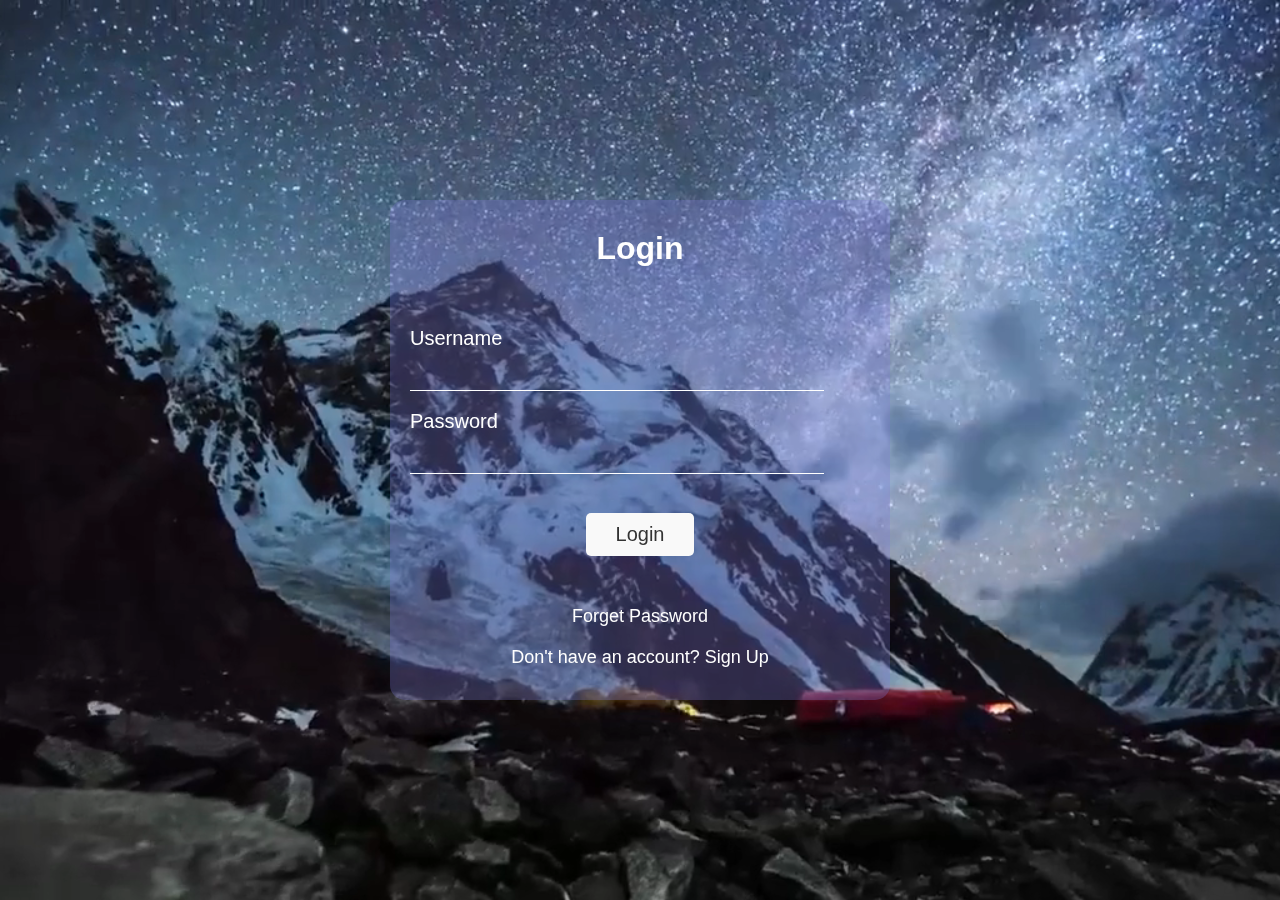
<file: index.html>
<!DOCTYPE html>
<html lang="en">
<head>
    <meta charset="UTF-8">
    <meta http-equiv="X-UA-Compatible" content="IE=edge">
    <meta name="viewport" content="width=device-width, initial-scale=1.0">
    <link rel="stylesheet" href="style.css">
    <title>Login Form</title>
    <!-- Font Awesome -->
    <link rel="stylesheet" href="https://pro.fontawesome.com/releases/v5.10.0/css/all.css" integrity="sha384-AYmEC3Yw5cVb3ZcuHtOA93w35dYTsvhLPVnYs9eStHfGJvOvKxVfELGroGkvsg+p" crossorigin="anonymous"/>
</head>
<body>
    <header>
        <video src="./background.mp4" autoplay muted loop></video>
        <div class="card">
            <h3>Login</h3>
            <div class="form-group">
                <i class="fas fa-user"></i>
                <label for="name">Username</label>
                <input type="text" required>
            </div>
            <div class="form-group">
                <i class="fas fa-lock"></i>
                <label for="name">Password</label>
                <input type="password" required>
            </div>
            <button class="btn" type="submit">Login</button>
            <a href="#">Forget Password</a>
            <a href="signup.html">Don't have an account? Sign Up</a>
        </div>
    </header>
</body>
</html>
</file>
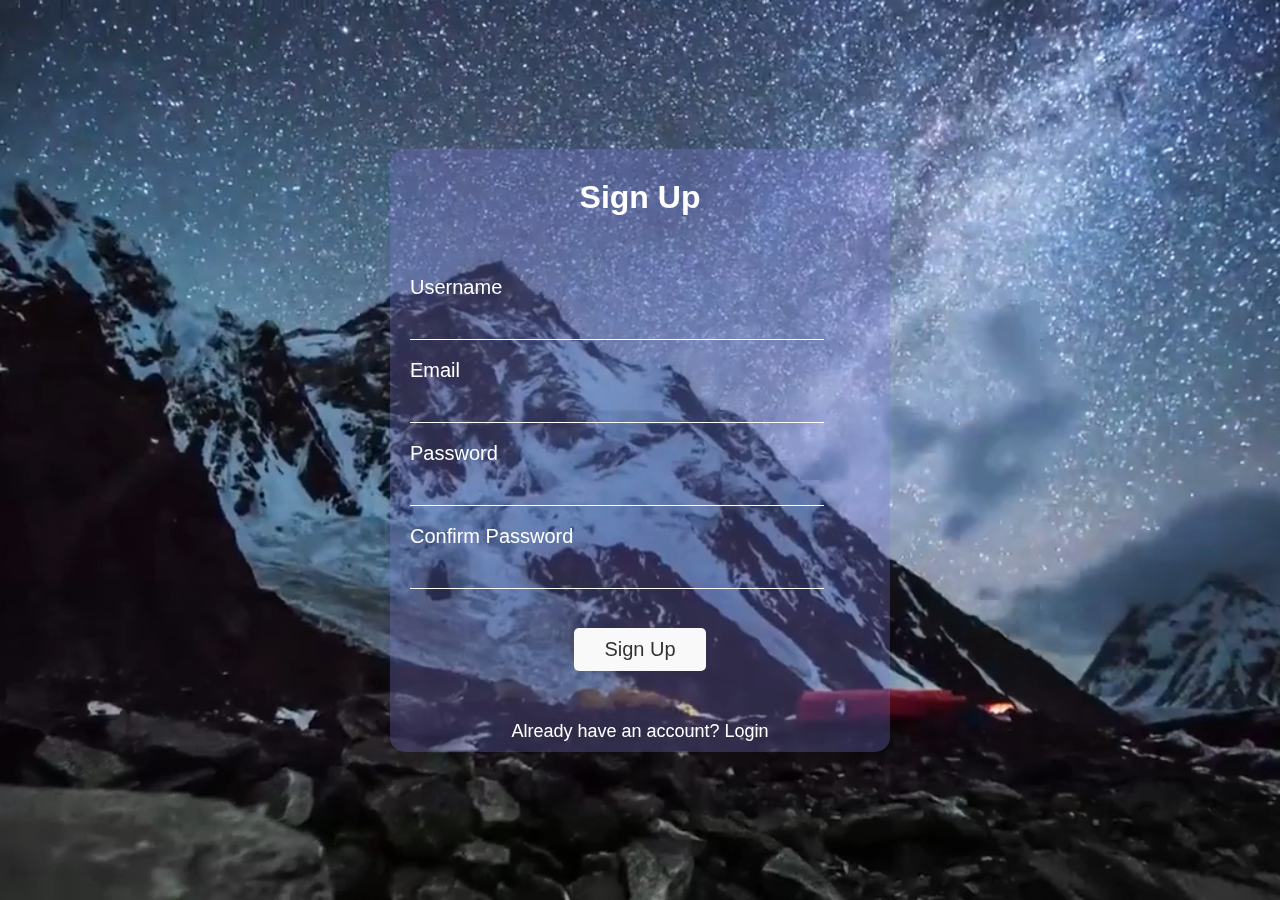
<file: signup.html>
<!DOCTYPE html>
<html lang="en">
<head>
    <meta charset="UTF-8">
    <meta http-equiv="X-UA-Compatible" content="IE=edge">
    <meta name="viewport" content="width=device-width, initial-scale=1.0">
    <link rel="stylesheet" href="style.css">
    <title>Sign Up Form</title>
    <!-- Font Awesome -->
    <link rel="stylesheet" href="https://pro.fontawesome.com/releases/v5.10.0/css/all.css" integrity="sha384-AYmEC3Yw5cVb3ZcuHtOA93w35dYTsvhLPVnYs9eStHfGJvOvKxVfELGroGkvsg+p" crossorigin="anonymous"/>
</head>
<body>
    <header>
        <video src="./background.mp4" autoplay  muted loop></video>
        <div class="card">
            <h3>Sign Up</h3>
            <div class="form-group">
                <i class="fas fa-user"></i>
                <label for="name">Username</label>
                <input type="text" required>
            </div>
            <div class="form-group">
                <i class="fas fa-envelope"></i>
                <label for="name">Email</label>
                <input type="email" required>
            </div>
            <div class="form-group">
                <i class="fas fa-lock"></i>
                <label for="name">Password</label>
                <input type="password" required>
            </div>
            <div class="form-group">
                <i class="fas fa-lock"></i>
                <label for="name">Confirm Password</label>
                <input type="password" required>
            </div>
            <button class="btn" type="submit">Sign Up</button>
            <a href="index.html">Already have an account? Login</a> 
        </div>
    </header>
</body>
</html>
</file>
<file: style.css>
*{
    box-sizing: border-box;
    margin: 0;
    padding: 0;
}
body{
    font-family: 'Segoe UI', Tahoma, Geneva, Verdana, sans-serif;
}
header{
    width: 100%;
    height: 100vh;
    overflow: hidden;
    display: flex;
    align-items: center;
    justify-content: center;
}
video{
    width: 100%;
    height: 100%;
    object-fit: cover;
    object-position: center;
    position: absolute;
    top: 50%;
    left: 50%;
    transform: translate(-50%, -50%);
    z-index: -1;
}
.card{
    color: #fff;
    background-color: rgba(126, 123, 215, 0.3);
    min-width: 500px;
    min-height: 500px;
    border-radius: 15px;
}
.card h3{
    padding: 30px;
    font-size: 2rem;
    text-align: center;
    margin-bottom: 30px;
    font-weight: bold;
}
.form-group{
    font-size: 20px;
    margin: 20px;
}
.form-group input{
    display: block;
    width: 90%;
    padding: 10px 0;
    margin-top: 10px;
    background-color: transparent;
    border: 0;
    color: #fff;
    height: 30px;
    font-size: 20px;
    box-shadow: 0 1px 0 0 #fff;
    transition: all .5s linear;
}
.form-group input:focus,
.form-group input:valid{
    outline: none;
    height: 60px;
}
.card .btn{
    display: block;
    margin: 40px auto;
    text-align: center;
    background-color: #f9f9f9;
    color: #333;
    padding: 10px 30px;
    border: none;
    cursor: pointer;
    border-radius: 5px;
    font-size: 20px
}
.card .btn:focus{
    outline: none;
}
.card .btn:hover{
    background-color: #e9e9e9;
}
.card .btn:active {
    position: relative;
    top: 2px;
}
.card a{
    text-decoration: none;
    color: #fff;
    display: block;
    text-align: center;
    font-size: 18px;
    padding: 10px;
}
.card a:hover{
    text-decoration: underline;
}
</file>
